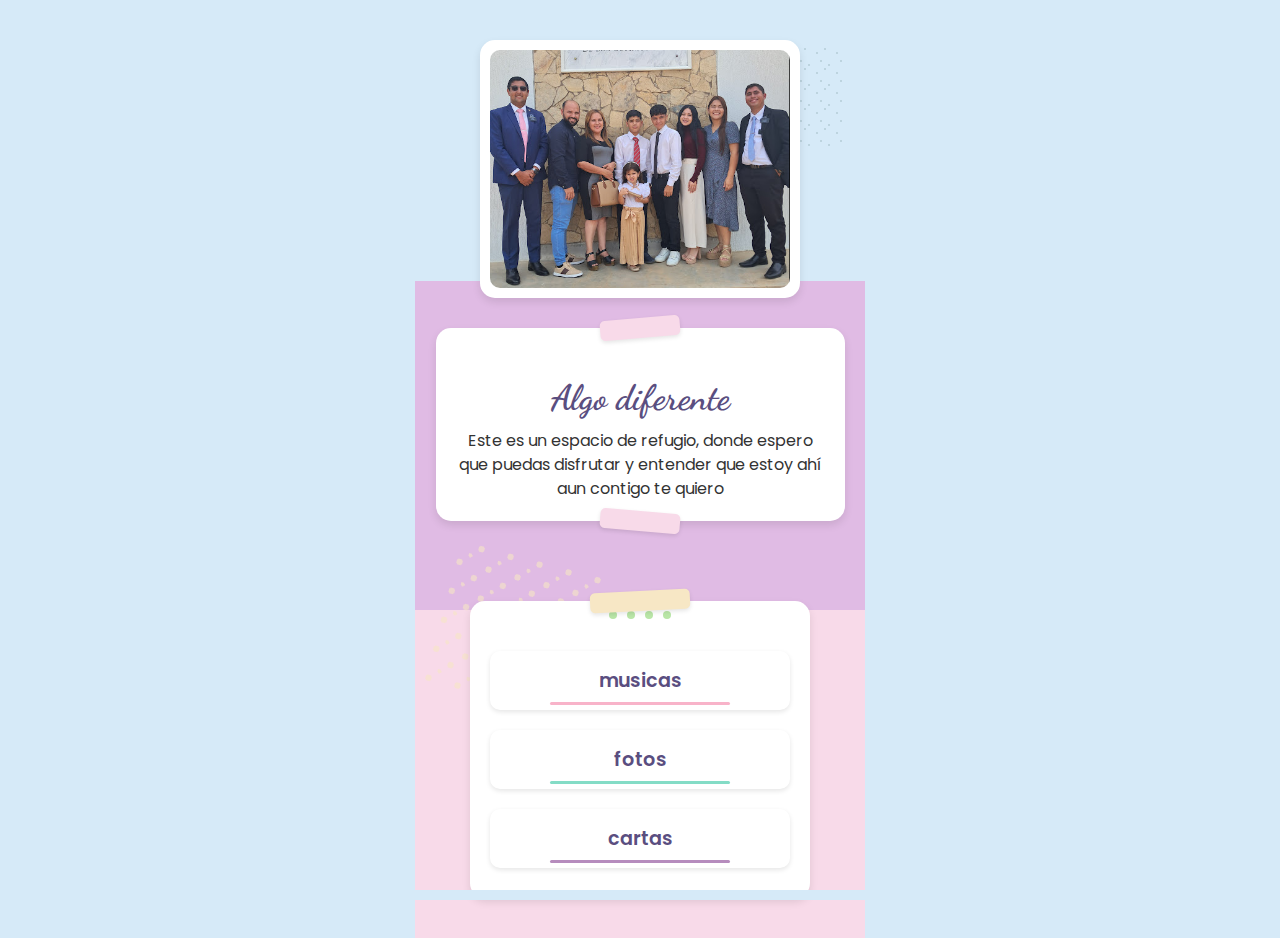
<file: index.html>
<!DOCTYPE html>
<html lang="es">
<head>
    <meta charset="UTF-8">
    <meta name="viewport" content="width=device-width, initial-scale=1.0">
    <title>Mi Refugio</title>
    <link rel="stylesheet" href="style.css">
    <link href="https://fonts.googleapis.com/css2?family=Dancing+Script:wght@400;700&family=Poppins:wght@300;400;600&display=swap" rel="stylesheet">
</head>
<body>
    <div class="background-container">
        <div class="top-block">
            <div class="image-card">
                <img src="assets/imagen.png" alt="Familia">
            </div>
            <div class="text-card-container">
                <div class="tape-top"></div>
                <div class="text-card">
                    <h2>Algo diferente</h2>
                    <p>Este es un espacio de refugio, donde espero que puedas disfrutar y entender que estoy ahí aun contigo te quiero</p>
                </div>
                <div class="tape-bottom"></div>
            </div>
        </div>

        <div class="bottom-block">
            <div class="paper-card">
                <div class="paper-dots">
                    <span></span><span></span><span></span><span></span>
                </div>
                <div class="tape-top-paper"></div>
                <div class="button-section">
                    <a href="#" class="button-link musicas">musicas</a>
                    <a href="#" class="button-link fotos">fotos</a>
                    <a href="#" class="button-link cartas">cartas</a>
                </div>
            </div>
        </div>
    </div>
</body>
</html>
</file>
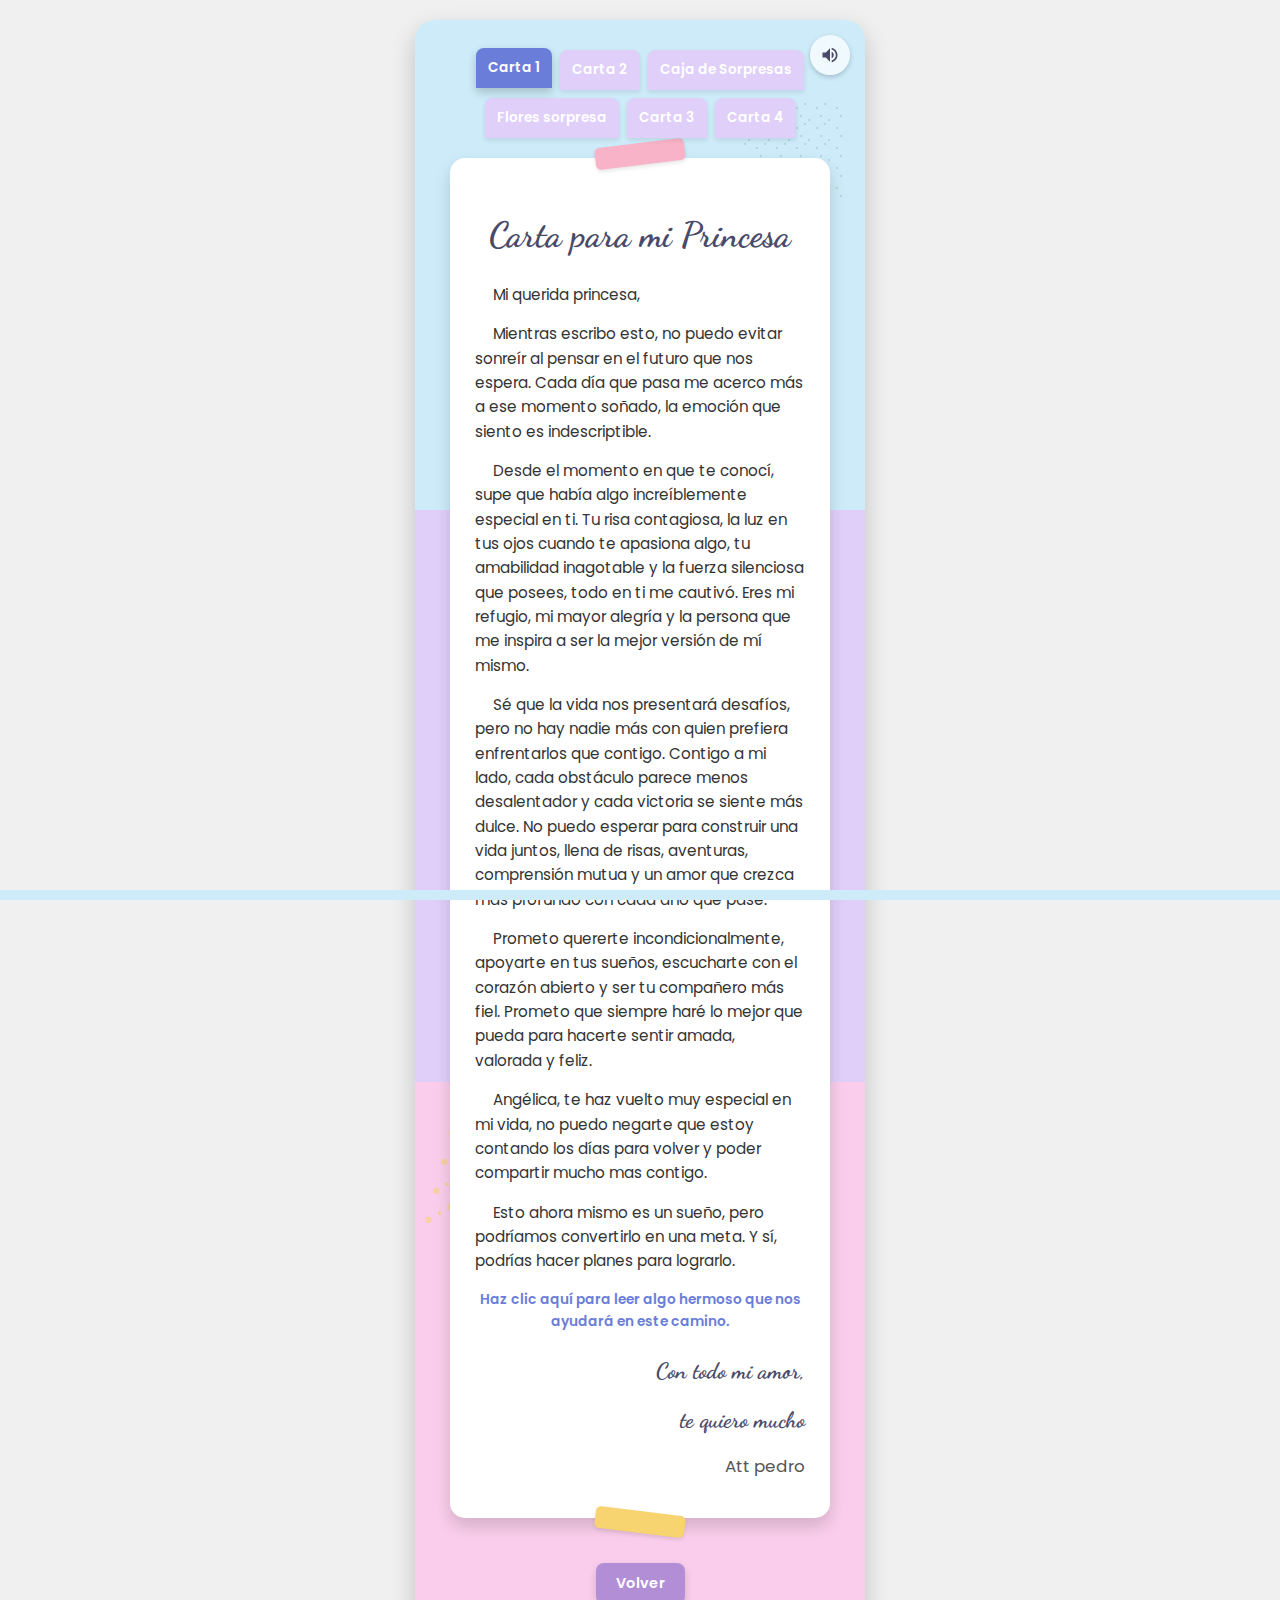
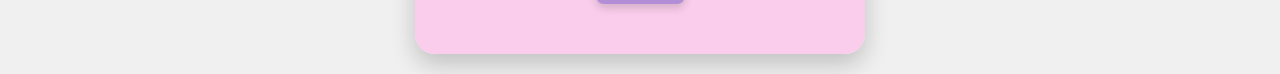
<file: cartas.html>
<!DOCTYPE html>
<html lang="es">

<head>
    <meta charset="UTF-8">
    <meta name="viewport" content="width=device-width, initial-scale=1.0">
    <title>Cartas para Angélica</title>
    <link rel="stylesheet" href="style.css">
    <link
        href="https://fonts.googleapis.com/css2?family=Dancing+Script:wght@400;700&family=Poppins:wght@300;400;600&display=swap"
        rel="stylesheet">
    <style>
        /* Variables de Color (puedes mantenerlas en style.css o aquí si prefieres) */
        :root {
            --color-light-blue: #CDEBF9;
            /* Azul claro */
            --color-light-purple: #E0CFF9;
            /* Morado claro */
            --color-light-pink: #F9CDEB;
            /* Rosa claro */
            --color-primary-text: #4A4A68;
            /* Texto principal oscuro azulado */
            --color-dark-text: #333;
            /* Texto general más oscuro */
            --color-link-blue: #6A7DD8;
            /* Azul para enlaces */
            --color-link-purple: #B28ED7;
            /* Morado para enlaces/botones */
            --color-pink: #F79CDA;
            /* Rosa vibrante */
            --color-yellow: #F7D470;
            /* Amarillo para detalles */
        }

        body {
            margin: 0;
            font-family: 'Poppins', sans-serif;
            background-color: #f0f0f0;
            /* Color de fondo suave */
            display: flex;
            justify-content: center;
            align-items: flex-start;
            /* Alinea al inicio verticalmente */
            min-height: 100vh;
            padding: 20px 0;
            /* Espacio superior e inferior para el contenido */
            box-sizing: border-box;
            /* Asegúrate de que el body no tenga un overflow:hidden aquí,
               ya que podría impedir que las burbujas salgan de la vista */
            overflow: auto;
            /* o 'visible' si prefieres */
        }

        /* Contenedor principal de la tarjeta/fondo */
        .card-container {
            width: 100%;
            /* Ocupa el 100% del ancho disponible */
            max-width: 450px;
            background: linear-gradient(to bottom,
                    var(--color-light-blue) 0%, var(--color-light-blue) 30%,
                    var(--color-light-purple) 30%, var(--color-light-purple) 65%,
                    var(--color-light-pink) 65%, var(--color-light-pink) 100%);
            position: relative;
            padding-bottom: 20px;
            overflow: hidden;
            /* Asegura que el gradiente se vea bien */
            display: flex;
            flex-direction: column;
            align-items: center;
            border-radius: 20px;
            /* Bordes redondeados para el contenedor principal */
            box-shadow: 0 10px 25px rgba(0, 0, 0, 0.2);
            /* Añadir un padding horizontal para asegurar que no se pegue a los bordes de la pantalla */
            padding-left: 10px;
            padding-right: 10px;
            box-sizing: border-box;
            /* Incluye padding en el width */
        }

        /* Estilos del botón de audio (se mantienen como están, son buenos) */
        .audio-toggle-container {
            position: absolute;
            top: 15px;
            right: 15px;
            z-index: 10;
        }

        .audio-toggle-checkbox {
            display: none;
        }

        .audio-toggle-label {
            display: block;
            width: 40px;
            height: 40px;
            background-color: rgba(255, 255, 255, 0.7);
            border-radius: 50%;
            cursor: pointer;
            box-shadow: 0 2px 5px rgba(0, 0, 0, 0.2);
            transition: background-color 0.3s ease;
            position: relative;
        }

        .audio-toggle-label:hover {
            background-color: rgba(255, 255, 255, 0.9);
        }

        .audio-toggle-icon {
            position: absolute;
            top: 50%;
            left: 50%;
            transform: translate(-50%, -50%);
            width: 20px;
            height: 20px;
            background-image: url('data:image/svg+xml;utf8,<svg xmlns="http://www.w3.org/2000/svg" viewBox="0 0 24 24" fill="%234A4A68"><path d="M3 9v6h4l5 5V4L7 9H3zm13.5 3c0-1.77-1.02-3.29-2.5-4.03v8.05c1.48-.73 2.5-2.25 2.5-4.02zM14 3.23v2.06c2.89.81 5 3.54 5 6.71s-2.11 5.9-5 6.71v2.06c4.01-.91 7-4.49 7-8.77s-2.99-7.86-7-8.77z"/></svg>');
            /* Icono de sonido */
            background-size: contain;
            background-repeat: no-repeat;
            opacity: 1;
            transition: opacity 0.3s ease;
        }

        .audio-toggle-checkbox:checked+.audio-toggle-label .audio-toggle-icon {
            background-image: url('data:image/svg+xml;utf8,<svg xmlns="http://www.w3.org/2000/svg" viewBox="0 0 24 24" fill="%234A4A68"><path d="M16.5 12c0-1.77-1.02-3.29-2.5-4.03v2.21l2.45 2.45c.03-.2.05-.41.05-.63zm2.5 0c0 .9-.2 1.75-.54 2.54l1.49 1.49C20.36 14.65 21 13.33 21 12c0-4.28-2.99-7.86-7-8.77v2.06c2.89.81 5 3.54 5 6.71s-2.11 5.9-5 6.71zM4.27 3L3 4.27 7.73 9H3v6h4l5 5v-6.73l4.28 4.28c-.9.69-1.93 1.25-3.04 1.69l1.26 1.26c1.67-.45 3.19-1.46 4.5-2.73L19.73 21 21 19.73l-9-9L4.27 3zM12 4L9.91 6.09 12 8.18V4z"/></svg>');
            /* Icono de silencio */
        }

        /* --- Estilos para las Pestañas (ajustados para móvil) --- */
        .tab-buttons {
            display: flex;
            justify-content: center;
            margin-top: 30px;
            margin-bottom: 20px;
            width: 100%;
            /* Ocupa todo el ancho del card-container */
            max-width: 380px;
            /* Mantiene el ancho máximo */
            z-index: 3;
            flex-wrap: wrap;
            /* Permite que los botones se envuelvan */
            gap: 8px;
            /* Espacio entre los botones */
            box-sizing: border-box;
            /* Incluye padding en el width */
            padding: 0 15px;
            /* Padding para que los botones no se peguen a los bordes */
        }

        .tab-button {
            background-color: var(--color-light-purple);
            color: white;
            padding: 10px 12px;
            border: none;
            border-radius: 8px 8px 0 0;
            cursor: pointer;
            font-family: 'Poppins', sans-serif;
            font-size: 0.85em;
            font-weight: 600;
            transition: background-color 0.3s ease, transform 0.1s ease;
            box-shadow: 0 2px 5px rgba(0, 0, 0, 0.1);
            white-space: nowrap;
            flex-shrink: 0;
            /* Evita que los botones se encojan más de lo necesario */
        }

        .tab-button:hover {
            background-color: #9d6baa;
        }

        .tab-button.active {
            background-color: var(--color-link-blue);
            box-shadow: 0 4px 10px rgba(0, 0, 0, 0.2);
            transform: translateY(-2px);
            z-index: 4;
        }

        /* Fin Estilos para las Pestañas */


        .letter-card {
            background-color: #fff;
            border-radius: 15px;
            padding: 25px;
            margin: 0 0 20px 0;
            /* Eliminamos márgenes laterales aquí para que el padding del card-container los maneje */
            box-shadow: 0 8px 16px rgba(0, 0, 0, 0.15);
            max-width: 380px;
            /* Ancho máximo para la carta */
            width: 100%;
            /* Ocupa el 100% del ancho disponible de su padre (que ya tiene padding) */
            position: relative;
            z-index: 2;
            text-align: left;
            line-height: 1.6;
            box-sizing: border-box;
            /* Asegura que el padding se incluya en el cálculo del width */
        }

        .letter-card::before {
            /* Cinta decorativa superior */
            content: '';
            position: absolute;
            top: -15px;
            left: 50%;
            transform: translateX(-50%) rotate(-7deg);
            width: 90px;
            height: 22px;
            background-color: var(--color-link-pink);
            border-radius: 5px;
            box-shadow: 0 2px 4px rgba(0, 0, 0, 0.1);
            z-index: 3;
        }

        .letter-card::after {
            /* Cinta decorativa inferior */
            content: '';
            position: absolute;
            bottom: -15px;
            left: 50%;
            transform: translateX(-50%) rotate(7deg);
            width: 90px;
            height: 22px;
            background-color: var(--color-yellow);
            border-radius: 5px;
            box-shadow: 0 2px 4px rgba(0, 0, 0, 0.1);
            z-index: 3;
        }

        .letter-card h1 {
            font-family: 'Dancing Script', cursive;
            font-size: 2.2em;
            color: var(--color-primary-text);
            text-align: center;
            margin-bottom: 20px;
            font-weight: 700;
            word-wrap: break-word;
            /* Asegura que títulos largos se rompan si es necesario */
        }

        .letter-content {
            font-family: 'Poppins', sans-serif;
            font-size: 0.95em;
            color: var(--color-dark-text);
            margin-bottom: 20px;
        }

        .letter-content p {
            margin-bottom: 1em;
            text-indent: 1.2em;
            word-wrap: break-word;
            /* Asegura que palabras largas se rompan */
        }

        /* Estilos para el enlace de la proclamación */
        .proclamation-link {
            display: block;
            text-align: center;
            margin: 15px 0;
            font-size: 0.9em;
            font-weight: 600;
            color: var(--color-link-blue);
            text-decoration: none;
            transition: color 0.3s ease;
        }

        .proclamation-link:hover {
            color: var(--color-pink);
            text-decoration: underline;
        }

        /* Estilo para el nuevo enlace de la canción */
        .song-link {
            display: block;
            text-align: center;
            margin: 15px 0;
            font-size: 1em;
            /* Un poco más grande para destacarlo */
            font-weight: 600;
            color: var(--color-pink);
            /* Un color que resalte */
            text-decoration: none;
            transition: color 0.3s ease;
        }

        .song-link:hover {
            color: var(--color-link-blue);
            text-decoration: underline;
        }


        .signature {
            text-align: right;
            margin-top: 25px;
            font-family: 'Dancing Script', cursive;
            font-size: 1.4em;
            color: var(--color-primary-text);
            font-weight: 700;
            line-height: 1.2;
        }

        .signature .att {
            font-family: 'Poppins', sans-serif;
            font-size: 0.75em;
            font-weight: 400;
            color: #555;
            margin-top: 3px;
        }

        .back-button-container {
            margin-top: 25px;
            margin-bottom: 30px;
            z-index: 2;
        }

        .back-button {
            display: inline-block;
            padding: 10px 20px;
            background-color: var(--color-link-purple);
            color: white;
            text-decoration: none;
            border-radius: 8px;
            font-weight: 600;
            box-shadow: 0 4px 8px rgba(0, 0, 0, 0.15);
            transition: background-color 0.3s ease, transform 0.1s ease;
            font-size: 0.9em;
        }

        .back-button:hover {
            background-color: #9d6baa;
        }

        .back-button:active {
            transform: translateY(2px);
            box-shadow: 0 2px 4px rgba(0, 0, 0, 0.1);
        }

        /* Estilos para ocultar/mostrar paneles de pestañas */
        .tab-pane {
            display: none;
        }

        .tab-pane.active {
            display: block;
        }

        /* MEDIA QUERIES para ajustes más específicos en móviles muy pequeños */
        @media (max-width: 360px) {

            /* Por ejemplo, para iPhones 5/SE o dispositivos muy estrechos */
            .card-container {
                padding-left: 5px;
                padding-right: 5px;
            }

            .tab-buttons {
                padding: 0 5px;
                /* Reducir aún más el padding de los botones */
                gap: 5px;
                /* Reducir el espacio entre botones */
            }

            .tab-button {
                font-size: 0.8em;
                padding: 8px 10px;
            }

            .letter-card {
                padding: 20px;
                /* Reducir el padding interno de la carta */
            }

            .letter-card h1 {
                font-size: 1.8em;
                /* Títulos un poco más pequeños */
            }

            .letter-content {
                font-size: 0.9em;
                /* Mantener la legibilidad */
            }
        }

        /* --- ESTILOS PARA LOS CORAZONES (BUBBLES) --- */
        .bubble {
            position: absolute;
            width: 10vw;
            height: 10vw;
            min-width: 70px;
            min-height: 70px;
            max-width: 150px;
            max-height: 150px;
            color: #3a8de0;
            /* Color del borde de la burbuja/corazón */
            border-radius: 50%;
            /* Esto es para la burbuja exterior */
            pointer-events: none;
            /* Crucial para que no bloquee clics en el contenido subyacente */
            z-index: 999;
            /* Asegura que estén por encima de todo */
        }

        .bubble-dummy {
            content: "";
            position: absolute;
            top: 0;
            right: 0;
            bottom: 0;
            left: 0;
            border-radius: inherit;
            border: .2em solid currentColor;
            /* La animación bubbleUp se aplicará con JS */
        }

        @keyframes bubbleUp {
            from {
                opacity: 0;
                transform: scale(0);
            }

            50% {
                opacity: 1;
                transform: scale(1);
            }

            100% {
                opacity: 0;
                transform: scale(1.1);
            }
        }

        .heart {
            width: 100%;
            height: 100%;
            background: transparent;
        }

        .heart path {
            fill: #e27373;
            /* Color del corazón SVG */
            stroke: none;
        }
    </style>
</head>

<body>
    <div class="background-container card-container">
        <div class="audio-toggle-container">
            <input type="checkbox" id="audioToggle" class="audio-toggle-checkbox" checked>
            <label for="audioToggle" class="audio-toggle-label">
                <div class="audio-toggle-icon"></div>
            </label>
        </div>

        <div class="tab-buttons">
            <button class="tab-button active" data-tab="letter1">Carta 1</button>
            <button class="tab-button" data-tab="letter2">Carta 2</button>
            <button class="tab-button" data-tab="letter3">Caja de Sorpresas</button>
            <button class="tab-button" data-tab="letter4">Flores sorpresa</button>
            <button class="tab-button" data-tab="letter5">Carta 3</button>
            <button class="tab-button" data-tab="letter6">Carta 4</button>
        </div>

        <div class="tab-content">
            <div id="letter1" class="tab-pane active">
                <div class="letter-card">
                    <h1>Carta para mi Princesa</h1>
                    <div class="letter-content">
                        <p>Mi querida princesa,</p>
                        <p>Mientras escribo esto, no puedo evitar sonreír al pensar en el futuro que nos espera. Cada
                            día que pasa me acerco más a ese momento soñado, la emoción que siento es indescriptible.
                        </p>
                        <p>Desde el momento en que te conocí, supe que había algo increíblemente especial en ti. Tu risa
                            contagiosa, la luz en tus ojos cuando te apasiona algo, tu amabilidad inagotable y la fuerza
                            silenciosa que posees, todo en ti me cautivó. Eres mi refugio, mi mayor alegría y la persona
                            que me inspira a ser la mejor versión de mí mismo.</p>
                        <p>Sé que la vida nos presentará desafíos, pero no hay nadie más con quien prefiera enfrentarlos
                            que contigo. Contigo a mi lado, cada obstáculo parece menos desalentador y cada victoria se
                            siente más dulce. No puedo esperar para construir una vida juntos, llena de risas,
                            aventuras, comprensión mutua y un amor que crezca más profundo con cada año que pase.</p>
                        <p>Prometo quererte incondicionalmente, apoyarte en tus sueños, escucharte con el corazón
                            abierto y ser tu compañero más fiel. Prometo que siempre haré lo mejor que pueda para
                            hacerte sentir amada, valorada y feliz.</p>
                        <p>Angélica, te haz vuelto muy especial en mi vida, no puedo negarte que estoy contando los días
                            para volver y poder compartir mucho mas contigo.</p>

                        <p>Esto ahora mismo es un sueño, pero podríamos convertirlo en una meta. Y sí, podrías hacer
                            planes para lograrlo.</p>
                        <a href="https://www.churchofjesuschrist.org/study/scriptures/the-family-a-proclamation-to-the-world/the-family-a-proclamation-to-the-world?lang=spa"
                            target="_blank" class="proclamation-link">
                            Haz clic aquí para leer algo hermoso que nos ayudará en este camino.
                        </a>
                    </div>
                    <div class="signature">
                        <p>Con todo mi amor,</p>
                        <p>te quiero mucho</p>
                        <p class="att">Att pedro</p>
                    </div>
                </div>
            </div>

            <div id="letter2" class="tab-pane">
                <div class="letter-card">
                    <h1>Momentos a tu lado</h1>
                    <div class="letter-content">
                        <p>Mi dulce Angélica,</p>
                        <p>Desde que te conocí, mi mundo se llenó de un color que no sabía que existía. Cada momento a
                            tu lado es un tesoro, una nueva aventura que atesoro en mi corazón. Tu presencia ilumina mis
                            días y me da la fuerza para enfrentar cualquier cosa.</p>
                        <p>Estoy emocionado por los caminos que aún nos quedan por explorar juntos, por las risas que
                            compartiremos y los sueños que construiremos. Contigo, el futuro se ve brillante y lleno de
                            posibilidades infinitas.</p>
                        <p>Gracias por ser tú, por tu amor, tu comprensión y tu infinita paciencia. Eres el mejor regalo
                            que la vida me ha dado.</p>
                    </div>
                    <div class="signature">
                        <p>Siempre tuyo,</p>
                        <p>Con amor</p>
                        <p class="att">Att Pedro</p>
                    </div>
                </div>
            </div>

            <div id="letter3" class="tab-pane">
                <div class="letter-card">
                    <h1>Un Día Especial para Nosotros</h1>
                    <div class="letter-content">
                        <p>Quiero escribirte esto hoy porque será un día especial. Hoy haré algo que jamás en la vida
                            había hecho: seguir escribiendo cartas y expresar mi amor por ti por este medio. Es algo
                            bonito y me siento bien, así que, bueno, ¡comencemos contándote un poco sobre esta caja!</p>
                        <p>Dentro de ella hay muchas cosas para disfrutar de distintas maneras, así que ahí voy:</p>
                        <p>Este **<strong>llavero</strong>** espero que siempre pueda ir contigo y puedas recordar
                            siempre que ahí estaré, una y otra vez, escogiéndote, y bueno, eso es algo maravilloso. El
                            QR es funcional y puedes escanearlo para entrar a tu **<strong>lugar seguro</strong>** que
                            frecuentemente se estará actualizando.</p>
                        <p>Hay algo de **<strong>dulces</strong>** para que puedas disfrutar de algo rico mientras lees
                            todas estas cosas.</p>
                        <p>Tienes estas **<strong>Escrituras</strong>** que son para ti, y espero que puedas leerlas y
                            disfrutar de ellas. Refúgiate en ellas cuando me extrañes, solo léelas, entra en ellas,
                            cuídalas como nunca, son solo tuyas (obvio, viene con el kit completo, jajajaja, tienes las
                            cintas para marcar tus Escrituras favoritas y los resaltadores de Escrituras). Cuídalas que
                            luego las tendremos en nuestra casa y serán para nosotros.</p>
                        <p>Dejaré aquí en esta caja también unos **<strong>collares</strong>** que son para que siempre
                            puedas recordarme, pero más que eso, para que también puedas recordar las cosas maravillosas
                            que has hecho y las que estamos por hacer. Esos grandes convenios que haremos en el Templo
                            son maravillosos.</p>
                        <p>Dejaré un **<strong>aceitero con aceite consagrado</strong>** para ti, y espero puedas
                            guardarlo y recordar que ahora ya tendrás en tu hogar un caballero digno poseedor del
                            sacerdocio ordenado en oficio de élder. Y recuerda que esta lleno de aceite de oliva, que es
                            la sustancia más pura que tenemos en la tierra.</p>
                        <p>Una **<strong>lámpara</strong>** que debes llevar siempre a donde duermas y dormir con ella
                            al lado de ti para que puedas recordar ese sueño que tenemos que cumplir y por el que nos
                            esforzaremos.</p>
                        <p>Ahora viene lo mas importante de todo esto:</p>
                        <p>Adentro hay unas **<strong>placas misionales</strong>**, y todas te pertenecen. Hablemos un
                            poco de ellas:</p>
                        <ul>
                            <li>La **<strong>placa negra con tu nombre</strong>** es algo simbólico porque has cumplido
                                con tu objetivo como misionera, y realmente, a pesar de que no fuiste a una misión,
                                quiero que sepas que eres y serás siempre una misionera. Luego verás el porqué.</li>
                            <li>La **<strong>placa dorada con tu nombre</strong>** es porque eres la mejor y única
                                misionera, y no podría dejar de pensar en lo maravilloso que serán todos esos hijos que
                                tendremos al verlos partir al campo misional.</li>
                            <li>Y bueno, **<strong>mis placas</strong>**, para que recuerdes que es algo que haremos
                                juntos y siempre me lleves contigo a donde puedas ir.</li>
                        </ul>
                        <p>Hay un **<strong>forro para tu teléfono</strong>** donde me podrás llevar siempre, porque
                            también hay unas fotos y ahí me recordarás siempre. Atrás de las fotos está el día que nos
                            conocimos y mi huella para que puedas recordarme siempre.</p>
                        <p>Estaré llenando cada vez que pueda la **<strong>cartuchera del primer regalo</strong>** con
                            cositas de esas para que siempre puedas hacer tus rutinas de skincare y esas cosas lindas
                            que haces.</p>
                        <p>Y bueno, ahora, ¡quedarás algo sorprendida cuando veas mi **<strong>Bendición
                                Patriarcal</strong>**! Es ahí donde me entrego a ti. Estúdiala y léela mucho, busca las
                            cosas que tenemos en común, disfruta de esto y mucho más.</p>
                        <p>¡Te quiero mucho mi princesa hermosa! ¡Jamás me olvides por nada del mundo!</p>
                    </div>
                    <div class="signature">
                        <p>Con todo mi amor,</p>
                        <p>te quiero mucho</p>
                        <p class="att">Att Pedro</p>
                    </div>
                </div>
            </div>

            <div id="letter4" class="tab-pane">
                <div class="letter-card">
                    <h1>Flores sorpresa</h1>
                    <div class="letter-content">
                        <p>Querida princesa, el día de hoy quiero contarte lo especial que eres para mí.</p>
                        <p>No he podido parar de pensar en lo brillante y maravillosa que eres, te admiro y jamás
                            podrías olvidar que soy tu fan #1. Aún pienso en lo hermoso que fue ese primer "te amo",
                            para mí ese día fue el más mágico que he visto. Te has encargado de hacerme feliz muchas
                            veces y hoy quiero que sepas que soy solo tuyo y estoy feliz de serlo.</p>
                        <p>Sabes que hace unos días te hablaba de algo que es súper importante para mí, y a pesar de que
                            en algún momento podremos casarnos y sellarnos por las eternidades, jamás quiero dejar de
                            ser tu novio, de cortejarte a diario, de esforzarme por enamorarte a diario. Siempre quiero
                            recordarte lo perfecta que eres y lo feliz que me haces. No puedo por nada del mundo ahora
                            verme sin ti, todo lo que pienso se trata de ti, y contigo estoy ansioso por poder verte ser
                            la madre de mis hijos. Quiero llegar a casa y encontrarte ahí, poderte abrazar y compartir
                            contigo. Quiero ya ser llamado como matrimonio, organizar algún evento, pero todo esto lo
                            imagino y lo pienso solo cuando se trata de ti, mi princesa.</p>
                        <p style="text-align: center; font-size: 1.1em; margin-top: 25px; margin-bottom: 25px;">
                            <strong>Princesa hermosa, ¿podrías darme la oportunidad de ser tu novio, amarte y
                                respetarte?</strong>
                        </p>
                        <p>Te amo mucho mi princesa hermosa</p>
                        <a href="https://www.youtube.com/watch?v=cSgD9vKJZNw&list=RDcSgD9vKJZNw&start_radio=1"
                            target="_blank" class="song-link">
                            Te regalo una canción hermosa princesa
                        </a>
                    </div>
                    <div class="signature">
                        <p>Att Pedro</p>
                        <p class="att">P.D. Estas flores son para recordarte lo hermosa que eres y maravillosa mujer,
                            para que siempre puedas sentirte como la princesa que eres. Recuerdo aún aquel día que te
                            llamé princesa por primera vez, me sentí tan seguro de hacerlo que aún no puedo creer lo
                            feliz que puedo llegar a ser si todo se trata de ti.</p>
                    </div>
                </div>
            </div>
            <div id="letter5" class="tab-pane">
                <div class="letter-card">
                    <h1>Mi Camisa y Sorpresas</h1>
                    <div class="letter-content">
                        <p>Querida hermosa princesa, el día de hoy deseo hacerte esta carta para recordarte nuevamente
                            lo mucho que te amo y disfruto de ti. Ahora no puedo parar de pensar en ti y mucho menos
                            puedo dejar de imaginar un futuro hermoso a tu lado. Puedo cerrar los ojos y verte ahí, al
                            frente de mí, cumpliendo cada una de nuestras metas juntos. No paro de pensar en ese momento
                            en que nos toque esperar un bebé y, cuando esté en tu pancita, cantarle muchas canciones y
                            llenarte de mucho. Realmente para mí eres una mujer grandiosa y te admiro mucho. Ver que
                            serás la madre de mis hijos me llena de satisfacción. Te amo mucho, mi princesa.</p>

                        <p>Ahora bien, hablemos de estas cosas que andan por aquí:</p>
                        <ul>
                            <li>Un **<strong>bolso</strong>** especial y lindo para ir al Templo y verte elegante, y
                                para que lo puedas usar cuando quieras.</li>
                            <li>Otro **<strong>llavero</strong>**, jajajaja, porque el primero falló y bueno, es
                                interesante que ahora tengo uno conmigo.</li>
                            <li>Hay **<strong>garments</strong>** para que puedas cambiar algunos viejos, pero más que
                                eso, ¿recuerdas que te conté de estos especiales? Bueno...</li>
                            <li>Un **<strong>chocolate</strong>** de tu favorito, jejeje.</li>
                            <li>Y bueno, ahora viene algo especial: es una **<strong>camisa mía</strong>** para que
                                puedas dormir con ella y recordarme mucho. Que puedas ponértela y pensarme mucho y saber
                                que estoy ahí a tu lado.</li>
                        </ul>
                    </div>
                    <div class="signature">
                        <p>Con todo mi amor,</p>
                        <p>te quiero mucho</p>
                        <p class="att">Att Pedro</p>
                    </div>
                </div>
            </div>
            <div id="letter6" class="tab-pane">
                <div class="letter-card">
                    <h1>Un Propósito en la Distancia</h1>
                    <div class="letter-content">
                        <p>Ahora mismo ando un poco lejos y han sido días difíciles. Esperando entender el propósito de
                            este break pude valorar la importancia de la familia y los buenos amigos.</p>
                        <p>Quiero contarte un poco cómo me siento y todo lo que he pensado estando aquí.</p>
                        <p>Desde el día uno que me fui sentí que perdía algo. Quizás podría describirlo como un
                            desgarro, y bueno, no puedo negar que en serio dolió mucho, pero lo había aceptado al tomar
                            la decisión de volver aquí. Pues vi cómo todo cambió por completo porque ya no te vería.
                            Sabía que no podría estar en las tardes esperándote o que no podría cenar más contigo, pero
                            a la vez, ansioso porque llegaría pronto el momento de jamás separarme de ti. Al entrar por
                            primera vez de vuelta a casa solo comencé a contar los días para volver a verte, y ajá, esto
                            ha sido un infierno. Sobrelevar los desafíos que hemos vivido no es fácil la verdad, pero
                            algo me deja tranquilo y es el final del día cuando hablo contigo. Solo siento esa paz y esa
                            calma que me recargan de energía para el próximo día.</p>
                        <p>Hoy no puedo negarte que me siento débil y que en realidad tengo mucho miedo. Hemos tomado
                            esta decisión que cambiará nuestras vidas por completo y solo espero que sea para bien. He
                            visto alguna oposición de tu familia y quisiera entender el porqué, pero nada que hacer,
                            realmente solo seguiremos adelante para mantenernos fuertes.</p>
                        <p>Hay algo que sí me gustaría recordarte y es que esto no tendrá vuelta atrás y yo estoy seguro
                            de lo que hacemos y lo especial que eres para mí. Yo sé que realmente vales mucho y al
                            cerrar mis ojos y pensarte puedo proyectar un futuro libremente contigo porque es algo
                            mágico lo que vivo. No serán días fáciles el modificar mi estancia, pues hará que las cosas
                            cambien, e iremos llevando las cosas con calma, pero sé que estaremos llenos de gozo al
                            saber que hacemos las cosas con amor y de la mejor manera. Te amo profundamente con toda mi
                            energía y sé que las cosas marcharán en orden. Ya anhelo verte pronto porque siento que te
                            extraño muchísimo.</p>
                        <a href="https://www.youtube.com/watch?v=cWh8c9N2Nxg" target="_blank" class="song-link">
                            Aquí adjunto esta canción que no puedo dejar de escuchar y pensarte, te la regalo, amore
                            mío.
                        </a>
                    </div>
                    <div class="signature">
                        <p>Con amor tu futuro esposo</p>
                        <p class="att">Para la mujer más hermosa del planeta tierra</p>
                    </div>
                </div>
            </div>
        </div>

        <div class="back-button-container">
            <a href="milugarseguro.html" class="back-button">Volver</a>
        </div>
    </div>

    <audio id="background-music" loop>
        <source src="assets/inicio.mp3" type="audio/mpeg">
        Tu navegador no soporta el elemento de audio.
    </audio>

    <script>
        document.addEventListener('DOMContentLoaded', (event) => {
            const audio = document.getElementById('background-music');
            const audioToggle = document.getElementById('audioToggle');
            const tabButtons = document.querySelectorAll('.tab-button');
            const tabPanes = document.querySelectorAll('.tab-pane');

            // --- Lógica para las Pestañas ---
            tabButtons.forEach(button => {
                button.addEventListener('click', () => {
                    // Remover 'active' de todos los botones y paneles
                    tabButtons.forEach(btn => btn.classList.remove('active'));
                    tabPanes.forEach(pane => pane.classList.remove('active'));

                    // Añadir 'active' al botón clickeado
                    button.classList.add('active');

                    // Mostrar el panel correspondiente
                    const targetTab = button.dataset.tab;
                    const activePane = document.getElementById(targetTab);
                    activePane.classList.add('active');
                });
            });

            // --- Lógica de reproducción inicial y manejo del toggle ---
            function tryPlayAudio() {
                const playPromise = audio.play();
                if (playPromise !== undefined) {
                    playPromise.then(() => {
                        console.log('Música iniciada en cartas.html.');
                    }).catch(error => {
                        console.log('La reproducción automática fue bloqueada en cartas.html. El usuario deberá interactuar.', error);
                        audioToggle.checked = false;
                        audio.pause();
                    });
                }
            }

            // Al cargar la página, intenta reproducir si el toggle está checked (por defecto)
            if (audioToggle.checked) {
                tryPlayAudio();
            }

            // Manejar el clic en el toggle
            audioToggle.addEventListener('change', function () {
                if (this.checked) {
                    tryPlayAudio();
                } else {
                    audio.pause();
                }
            });

            // Opcional: Si el audio se pausa por alguna razón externa (ej. otra pestaña),
            // asegura que el toggle se desactive.
            audio.addEventListener('pause', () => {
                if (audioToggle.checked) {
                    audioToggle.checked = false;
                }
            });

            // Opcional: Si el audio se reproduce por alguna razón externa (ej. volvemos a la pestaña),
            // asegura que el toggle se active.
            audio.addEventListener('play', () => {
                if (!audioToggle.checked) {
                    audioToggle.checked = true;
                }
            });

            // Inicializar la primera pestaña como activa al cargar la página
            document.querySelector('.tab-button.active').click();
        });

        // --- SCRIPTS PARA LOS CORAZONES (BUBBLES) SIN SONIDO ---
        (function () {
            // Se elimina la variable ctx (AudioContext) y la función createSound

            function getRandomColor() {
                var colors = ["#456", "#890", "#634", "#299", "tomato", "#fb3"],
                    idx = Math.floor(colors.length * Math.random());
                return (colors[idx]);
            }

            function animateIt(el, dur, delay) {
                var animateEl = el.animate([
                    {
                        opacity: 0,
                        transform: "translate(-50%, -50%) scale(0)"
                    },
                    {
                        opacity: 1,
                        transform: "translate(-50%, -50%) scale(1)"
                    },
                    {
                        opacity: 0,
                        transform: "translate(-50%, -50%) scale(1.1)"
                    }
                ],
                    {
                        duration: dur,
                        easing: "ease-out",
                        fill: "forwards",
                        delay: delay || 0
                    });
                return animateEl;
            }

            function createBubble() {
                var ns = "http://www.w3.org/2000/svg",
                    bubble = document.createElement("div"),
                    bubbleDummy = document.createElement("div"),
                    heart = document.createElementNS(ns, "svg"),
                    heartPath = document.createElementNS(ns, "path");

                heart.setAttribute("viewBox", "0 0 600 500");
                // La ruta del corazón que proporcionaste
                heartPath.setAttribute("d", "M300,150 C500,10 600,300 300,400 C0,300 100,10 300,150");

                bubble.classList.add("bubble");
                bubble.style.color = getRandomColor(); // Para el borde de la burbuja
                bubbleDummy.classList.add("bubble-dummy");
                heart.classList.add("heart");

                heart.appendChild(heartPath);
                bubble.appendChild(bubbleDummy);
                bubble.appendChild(heart);

                document.body.appendChild(bubble); // Se añaden al body para que floten sobre todo

                return {
                    setPosition: function (x, y) {
                        // Se posiciona el centro de la burbuja en las coordenadas del clic/toque
                        bubble.style.left = x + "px";
                        bubble.style.top = y + "px";
                    },
                    _animate: function () {
                        var animateBubble = animateIt(bubbleDummy, 1200),
                            animateHeart = animateIt(heart, 2000);

                        return {
                            bubbleDur: 1200,
                            heartDur: 2000
                        };
                    },
                    remove: function () {
                        bubble.remove();
                    }
                };
            }

            document.body.addEventListener("click", handleDown, false);
            document.body.addEventListener("touchstart", handleDown, false);

            function handleDown(e) {
                // Evita que el evento se propague y cause múltiples burbujas en el mismo lugar
                e.stopPropagation();

                var _x = e.pageX || (e.touches && e.touches[0].pageX),
                    _y = e.pageY || (e.touches && e.touches[0].pageY);

                var bubble = createBubble();
                bubble.setPosition(_x, _y);
                var animation = bubble._animate(),
                    totalDelay = animation.bubbleDur + animation.heartDur;

                // Se elimina la llamada a createSound()

                setTimeout(() => {
                    bubble.remove();
                }, totalDelay);
            }

            // La llamada inicial a bubbleUp() sigue comentada para que los corazones
            // solo aparezcan al hacer clic/tocar, no automáticamente al cargar la página.
            // var w = document.body.clientWidth,
            //     h = document.body.clientHeight;
            // function bubbleUp() {
            //     var de = {
            //         pageX: Math.random() * w,
            //         pageY: Math.random() * h
            //     };
            //     handleDown(de);
            //     bblUp = setTimeout(bubbleUp, 200);
            // }
            // bubbleUp(); // <--- COMENTADA ESTA LÍNEA

            window.addEventListener("resize", function () {
                // Las variables w y h ya no son necesarias si bubbleUp() está comentada.
            }, false);

            // Se elimina la lógica para reanudar AudioContext
        })();
    </script>
</body>

</html>
</file>
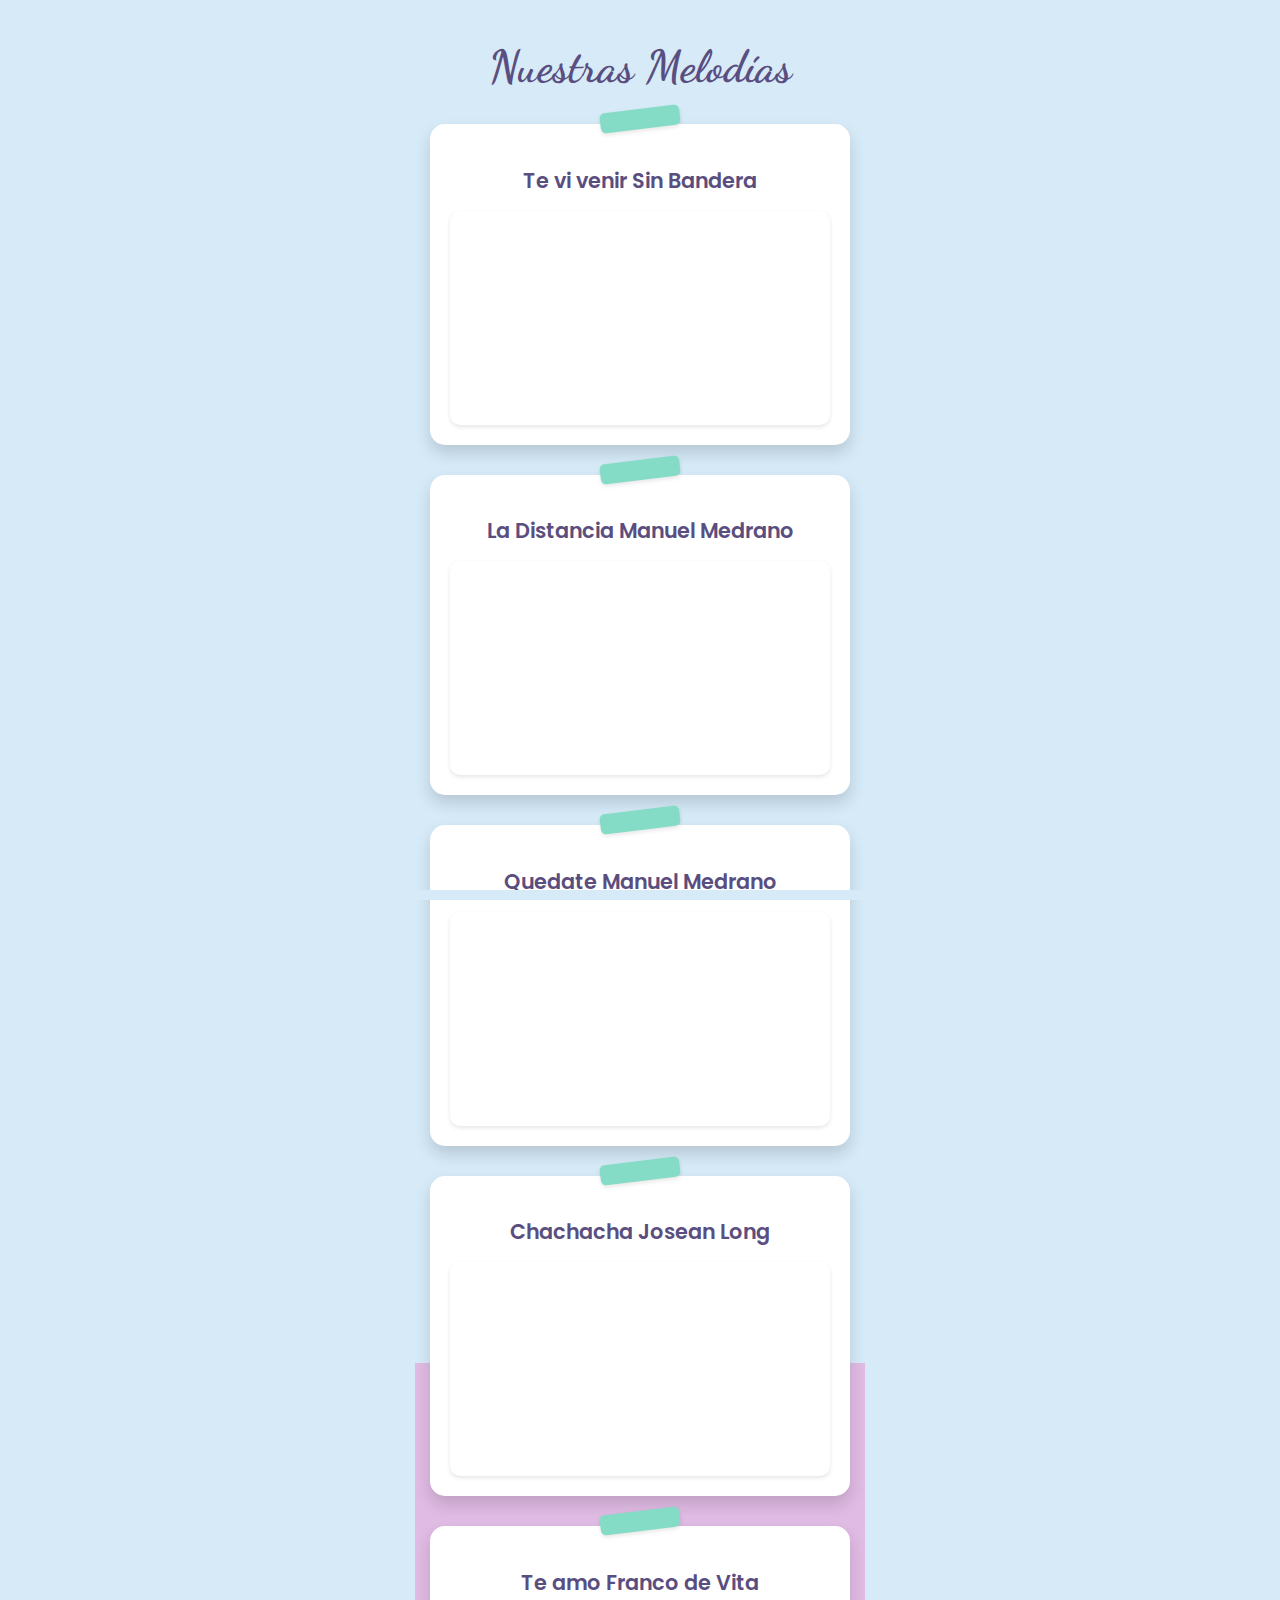
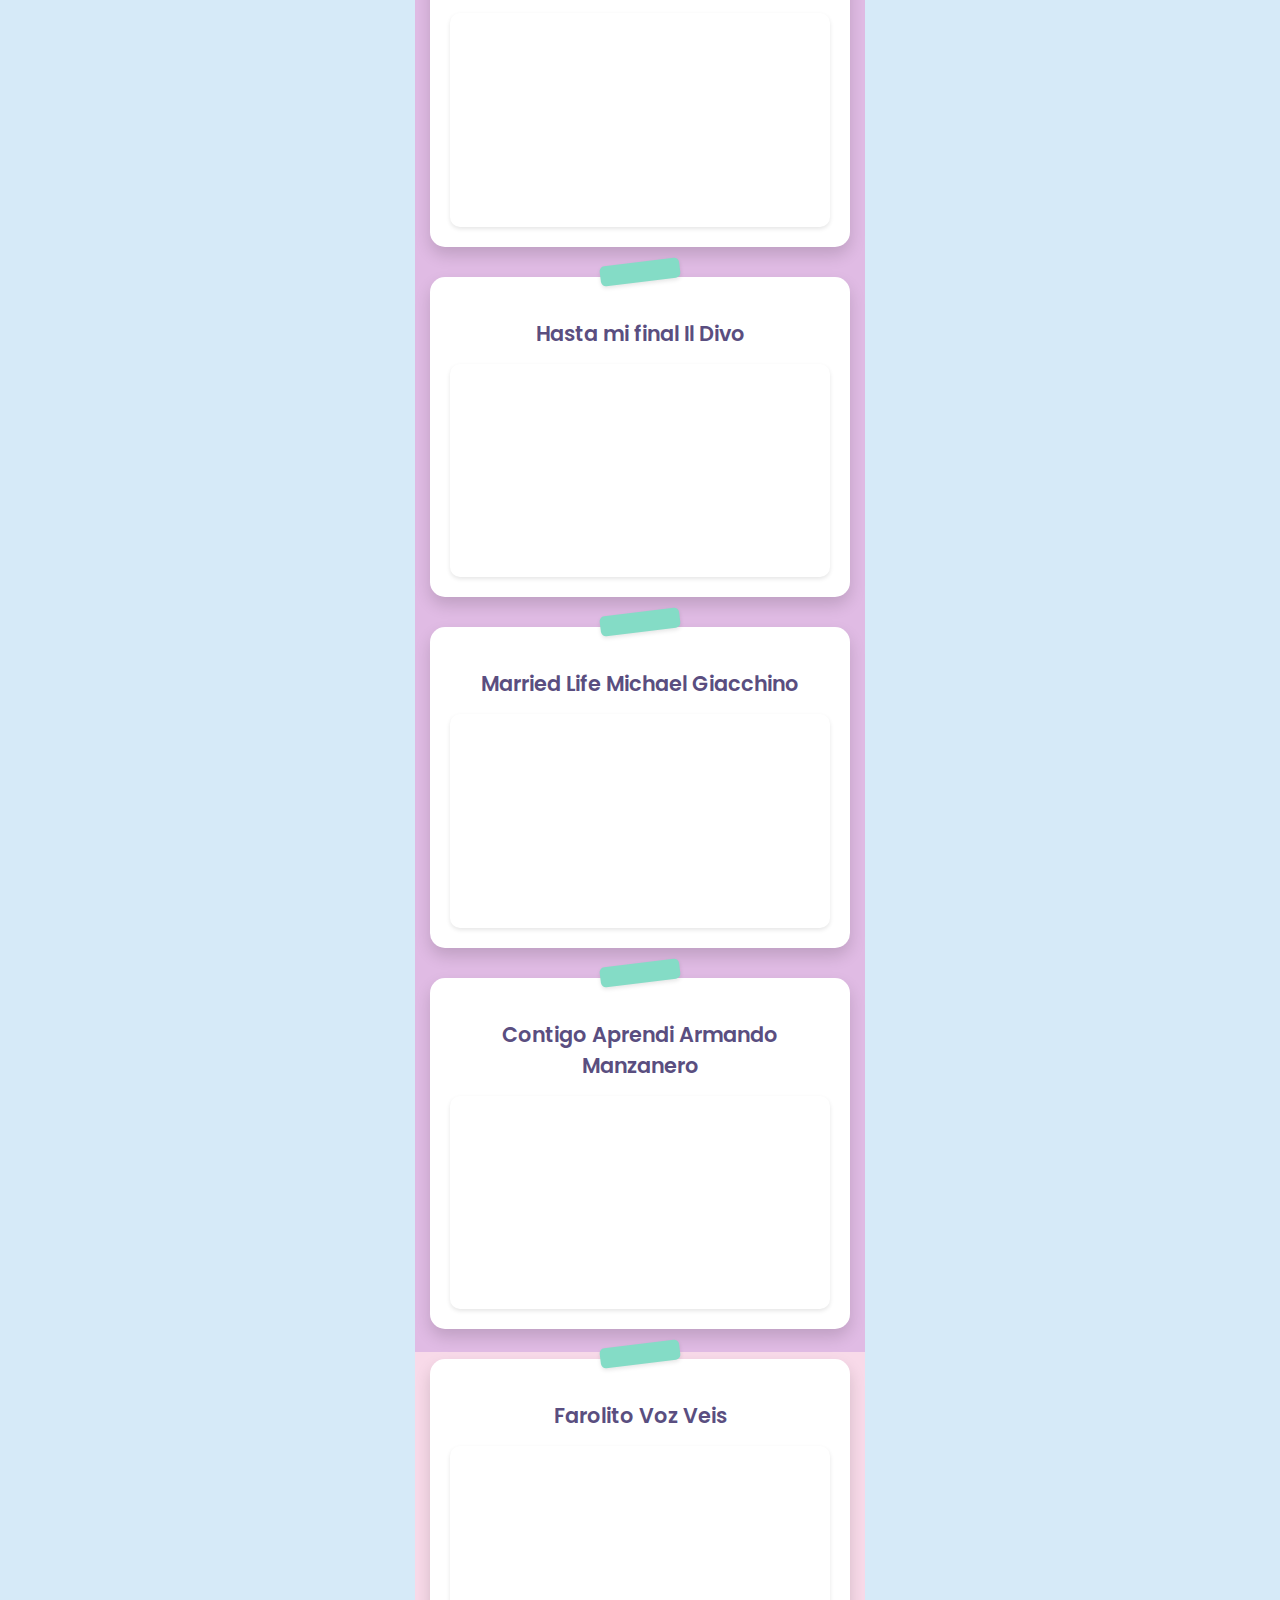
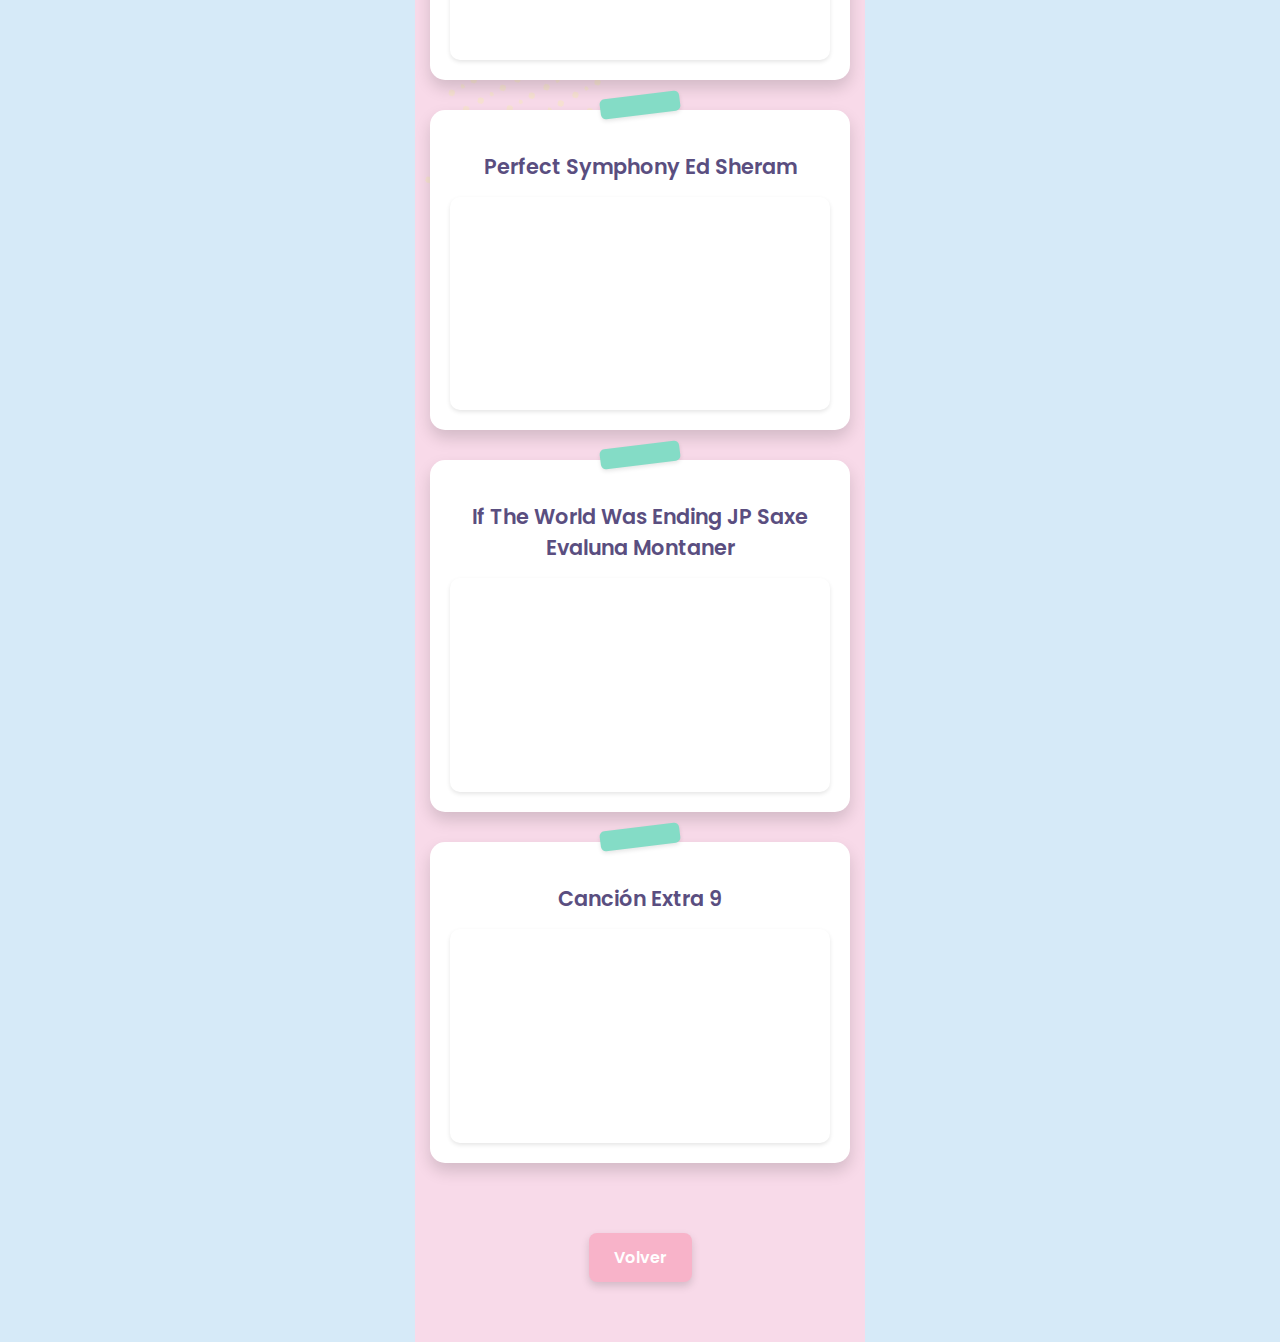
<file: musicas.html>
<!DOCTYPE html>
<html lang="es">

<head>
    <meta charset="UTF-8">
    <meta name="viewport" content="width=device-width, initial-scale=1.0">
    <title>Nuestras Músicas</title>
    <link rel="stylesheet" href="style.css">
    <link
        href="https://fonts.googleapis.com/css2?family=Dancing+Script:wght@400;700&family=Poppins:wght@300;400;600&display=swap"
        rel="stylesheet">
    <style>
        /* Estilos específicos para la página de músicas */
        .music-page-container {
            width: 100%;
            max-width: 450px;
            background: linear-gradient(to bottom,
                    var(--color-light-blue) 0%, var(--color-light-blue) 30%,
                    var(--color-light-purple) 30%, var(--color-light-purple) 65%,
                    var(--color-light-pink) 65%, var(--color-light-pink) 100%);
            position: relative;
            padding-bottom: 20px;
            overflow: hidden;
            display: flex;
            flex-direction: column;
            align-items: center;
        }

        .music-header {
            font-family: 'Dancing Script', cursive;
            font-size: 2.8em;
            color: var(--color-primary-text);
            text-align: center;
            margin-top: 40px;
            margin-bottom: 30px;
            font-weight: 700;
            position: relative;
            z-index: 2;
        }

        .music-cards-container {
            display: flex;
            flex-direction: column;
            gap: 30px;
            /* Espacio entre cada tarjeta de música */
            padding: 0 20px;
            width: 100%;
            align-items: center;
            margin-bottom: 40px;
            /* Espacio antes del botón de volver */
            position: relative;
            z-index: 2;
        }

        .music-card {
            background-color: #fff;
            border-radius: 15px;
            padding: 20px;
            box-shadow: 0 8px 16px rgba(0, 0, 0, 0.15);
            width: calc(100% - 40px);
            /* Ajusta para padding */
            max-width: 380px;
            /* Ancho máximo para las tarjetas de música */
            text-align: center;
            position: relative;
        }

        .music-card::before {
            /* Cinta decorativa superior */
            content: '';
            position: absolute;
            top: -15px;
            left: 50%;
            transform: translateX(-50%) rotate(-7deg);
            width: 80px;
            height: 20px;
            background-color: var(--color-link-blue);
            /* Color azul */
            border-radius: 5px;
            box-shadow: 0 2px 4px rgba(0, 0, 0, 0.1);
            z-index: 3;
        }

        .music-card h3 {
            font-family: 'Poppins', sans-serif;
            font-size: 1.3em;
            color: var(--color-primary-text);
            margin-bottom: 15px;
            font-weight: 600;
        }

        .video-container {
            position: relative;
            width: 100%;
            padding-bottom: 56.25%;
            /* 16:9 Aspect Ratio */
            height: 0;
            overflow: hidden;
            border-radius: 10px;
            /* Bordes redondeados para el reproductor */
            box-shadow: 0 2px 4px rgba(0, 0, 0, 0.1);
        }

        .video-container iframe {
            position: absolute;
            top: 0;
            left: 0;
            width: 100%;
            height: 100%;
            border: 0;
            /* Quita el borde del iframe */
        }

        .back-button-container {
            margin-top: 30px;
            margin-bottom: 40px;
            z-index: 2;
        }

        .back-button {
            display: inline-block;
            padding: 12px 25px;
            background-color: var(--color-link-pink);
            /* Color similar a un botón */
            color: white;
            text-decoration: none;
            border-radius: 8px;
            font-weight: 600;
            box-shadow: 0 4px 8px rgba(0, 0, 0, 0.15);
            transition: background-color 0.3s ease, transform 0.1s ease;
        }

        .back-button:hover {
            background-color: #d88faa;
        }

        .back-button:active {
            transform: translateY(2px);
            box-shadow: 0 2px 4px rgba(0, 0, 0, 0.1);
        }
    </style>
</head>

<body>
    <div class="background-container music-page-container">
        <h1 class="music-header">Nuestras Melodías</h1>

        <div class="music-cards-container">
            <div class="music-card">
                <h3>Te vi venir Sin Bandera</h3>
                <div class="video-container">
                    <iframe width="560" height="315" src="https://www.youtube.com/embed/2QHjE_EqVVU?si=n0vqYv7vgz85Yr4o"
                        title="YouTube video player" frameborder="0"
                        allow="accelerometer; autoplay; clipboard-write; encrypted-media; gyroscope; picture-in-picture; web-share"
                        referrerpolicy="strict-origin-when-cross-origin" allowfullscreen></iframe>
                </div>
            </div>

            <div class="music-card">
                <h3>La Distancia Manuel Medrano</h3>
                <div class="video-container">
                    <iframe width="560" height="315" src="https://www.youtube.com/embed/dH7_By3Y2i0?si=JoTDRnyqQwKX2MO-"
                        title="YouTube video player" frameborder="0"
                        allow="accelerometer; autoplay; clipboard-write; encrypted-media; gyroscope; picture-in-picture; web-share"
                        referrerpolicy="strict-origin-when-cross-origin" allowfullscreen></iframe>
                </div>
            </div>

            <div class="music-card">
                <h3>Quedate Manuel Medrano</h3>
                <div class="video-container">
                    <iframe width="560" height="315" src="https://www.youtube.com/embed/c6du9gSEDu8?si=CdN2ima-SiaQVJ95"
                        title="YouTube video player" frameborder="0"
                        allow="accelerometer; autoplay; clipboard-write; encrypted-media; gyroscope; picture-in-picture; web-share"
                        referrerpolicy="strict-origin-when-cross-origin" allowfullscreen></iframe>
                </div>
            </div>

            <div class="music-card">
                <h3>Chachacha Josean Long</h3>
                <div class="video-container">
                    <iframe width="560" height="315" src="https://www.youtube.com/embed/SQ_yTHSWwnQ?si=DgjYQfYG8ISkcCOr" title="YouTube video player" frameborder="0" allow="accelerometer; autoplay; clipboard-write; encrypted-media; gyroscope; picture-in-picture; web-share" referrerpolicy="strict-origin-when-cross-origin" allowfullscreen></iframe>
                </div>
            </div>
            
            <div class="music-card">
                <h3>Te amo Franco de Vita</h3>
                <div class="video-container">
                    <iframe width="560" height="315" src="https://www.youtube.com/embed/sDMxQF18yvA?si=RlVpgmx1z2-WRh3L" title="YouTube video player" frameborder="0" allow="accelerometer; autoplay; clipboard-write; encrypted-media; gyroscope; picture-in-picture; web-share" referrerpolicy="strict-origin-when-cross-origin" allowfullscreen></iframe>
                </div>
            </div>

            <div class="music-card">
                <h3>Hasta mi final Il Divo</h3>
                <div class="video-container">
                    <iframe width="560" height="315" src="https://www.youtube.com/embed/aGFUUsZOvNs?si=X1JJcgLe3GEq6nFb" title="YouTube video player" frameborder="0" allow="accelerometer; autoplay; clipboard-write; encrypted-media; gyroscope; picture-in-picture; web-share" referrerpolicy="strict-origin-when-cross-origin" allowfullscreen></iframe>
                </div>
            </div>

            <div class="music-card">
                <h3>Married Life Michael Giacchino</h3>
                <div class="video-container">
                    <iframe width="560" height="315" src="https://www.youtube.com/embed/bLLBmCygftI?si=WhOD8P6sHckpuv6t" title="YouTube video player" frameborder="0" allow="accelerometer; autoplay; clipboard-write; encrypted-media; gyroscope; picture-in-picture; web-share" referrerpolicy="strict-origin-when-cross-origin" allowfullscreen></iframe>
                </div>
            </div>

            <div class="music-card">
                <h3>Contigo Aprendi Armando Manzanero</h3>
                <div class="video-container">
                    <iframe width="560" height="315" src="https://www.youtube.com/embed/npT_R6QvWvY?si=506Gr1vuYatGGIa_" title="YouTube video player" frameborder="0" allow="accelerometer; autoplay; clipboard-write; encrypted-media; gyroscope; picture-in-picture; web-share" referrerpolicy="strict-origin-when-cross-origin" allowfullscreen></iframe>
                </div>
            </div>

            <div class="music-card">
                <h3>Farolito Voz Veis</h3>
                <div class="video-container">
                    <iframe width="560" height="315" src="https://www.youtube.com/embed/Upi1v---Z48?si=5DN7uTZlawQ5RI2j" title="YouTube video player" frameborder="0" allow="accelerometer; autoplay; clipboard-write; encrypted-media; gyroscope; picture-in-picture; web-share" referrerpolicy="strict-origin-when-cross-origin" allowfullscreen></iframe>
                </div>
            </div>

            <div class="music-card">
                <h3>Perfect Symphony Ed Sheram</h3>
                <div class="video-container">
                    <iframe width="560" height="315" src="https://www.youtube.com/embed/h-qIfqqJaaw?si=_JkTfkXC7mRTAg0N" title="YouTube video player" frameborder="0" allow="accelerometer; autoplay; clipboard-write; encrypted-media; gyroscope; picture-in-picture; web-share" referrerpolicy="strict-origin-when-cross-origin" allowfullscreen></iframe>
                </div>
            </div>

            <div class="music-card">
                <h3>If The World Was Ending JP Saxe Evaluna Montaner</h3>
                <div class="video-container">
                    <iframe width="560" height="315" src="https://www.youtube.com/embed/eiDiKwbGfIY?si=Vw3xOQh9MSzqN-ah" title="YouTube video player" frameborder="0" allow="accelerometer; autoplay; clipboard-write; encrypted-media; gyroscope; picture-in-picture; web-share" referrerpolicy="strict-origin-when-cross-origin" allowfullscreen></iframe>
                </div>
            </div>

            <div class="music-card">
                <h3>Canción Extra 9</h3>
                <div class="video-container">
                    <iframe width="560" height="315" src="https://www.youtube.com/embed/alvqiUvkopc?si=XCjEWqgpgCku28AD" title="YouTube video player" frameborder="0" allow="accelerometer; autoplay; clipboard-write; encrypted-media; gyroscope; picture-in-picture; web-share" referrerpolicy="strict-origin-when-cross-origin" allowfullscreen></iframe>
                </div>
            </div>

        </div>

        <div class="back-button-container">
            <a href="milugarseguro.html" class="back-button">Volver</a>
        </div>
    </div>

</body>

</html>
</file>
<file: style.css>
/* Variables para colores, haciendo fácil su modificación */
:root {
    --color-light-blue: #D6EAF8; /* Azul claro de fondo */
    --color-light-purple: #E0BBE4; /* Morado claro de fondo */
    --color-light-pink: #F8DAE9; /* Rosa claro de fondo */
    --color-yellow: #F7E7C5; /* Amarillo claro (para cintas y patrones) */
    --color-green-dot: #B9E6A7; /* Verde para puntos del papel */
    --color-dark-text: #333; /* Texto general */
    --color-primary-text: #5A4E80; /* Texto principal oscuro (botones, "algo diferente") */
    --color-link-blue: #84DCC6; /* Subrayado y flor azul */
    --color-link-purple: #B68CBD; /* Subrayado de cartas */
    --color-link-pink: #F8B3C9; /* Subrayado de musicas y cinta superior */
    /* --color-text-over-image: #5A4E80; -- Esta variable ya no es necesaria */
    --color-dots-pattern: #AEC6CF; /* Color para los puntos de patrón en el fondo */
}

/* --- Estilos para el Carrusel --- */
.carousel-container {
    width: 100%;
    max-width: 400px; /* Tamaño ajustado para dar más espacio a las imágenes */
    margin: 15px auto 20px auto;
    overflow: hidden;
    position: relative;
    border-radius: 15px;
    box-shadow: 0 8px 16px rgba(0, 0, 0, 0.2);
    z-index: 1;
    border: 3px solid var(--color-light-purple);
}


/* El resto de estilos del carrusel permanecen igual */
.carousel-slide {
    display: flex;
    transition: transform 0.5s ease-in-out;
}

.carousel-slide img {
    width: 100%;
    height: auto;
    flex-shrink: 0;
    display: block;
    object-fit: contain; /* ¡CAMBIADO! Esto evita que se corten las imágenes */
    border-radius: 12px;
}

.carousel-button {
    position: absolute;
    top: 50%;
    transform: translateY(-50%);
    background-color: rgba(0, 0, 0, 0.4);
    color: white;
    border: none;
    padding: 10px 15px;
    cursor: pointer;
    font-size: 1.5em;
    border-radius: 5px;
    transition: background-color 0.3s ease;
    z-index: 10;
}

.carousel-button:hover {
    background-color: rgba(0, 0, 0, 0.7);
}

.carousel-button.prev {
    left: 10px;
}

.carousel-button.next {
    right: 10px;
}

/* Estilos Generales del cuerpo de la página */
body {
    font-family: 'Poppins', sans-serif; /* Fuente principal */
    margin: 0;
    padding: 0;
    box-sizing: border-box;
    display: flex;
    justify-content: center; /* Centra el contenedor principal horizontalmente */
    align-items: flex-start; /* Alinea el contenido al inicio verticalmente (permite scroll) */
    min-height: 100vh; /* Ocupa al menos toda la altura de la ventana */
    background-color: var(--color-light-blue); /* Color de fondo base */
    overflow-x: hidden; /* Evita el scroll horizontal */
    position: relative; /* Para el borde inferior */
}

/* Contenedor principal de la landing page con degradado y patrones */
.background-container {
    width: 100%;
    max-width: 450px; /* Ancho máximo para el diseño móvil */
    background: linear-gradient(to bottom,
        var(--color-light-blue) 0%, var(--color-light-blue) 30%,
        var(--color-light-purple) 30%, var(--color-light-purple) 65%,
        var(--color-light-pink) 65%, var(--color-light-pink) 100%
    );
    position: relative;
    padding-bottom: 20px; /* Espacio para el borde inferior */
    overflow: hidden; /* Para contener los patrones que se extienden */
}

/* Patrones decorativos de puntos y formas usando pseudo-elementos */
.background-container::before,
.background-container::after {
    content: '';
    position: absolute;
    z-index: 0; /* Detrás del contenido principal */
    opacity: 0.6; /* Un poco transparentes */
}

/* Patrón de puntos azules */
.background-container::before {
    top: 5%;
    right: 5%;
    width: 100px;
    height: 100px;
    background: radial-gradient(circle at 10% 10%, var(--color-dots-pattern) 5%, transparent 5%),
                radial-gradient(circle at 70% 30%, var(--color-dots-pattern) 5%, transparent 5%),
                radial-gradient(circle at 30% 90%, var(--color-dots-pattern) 5%, transparent 5%),
                radial-gradient(circle at 90% 70%, var(--color-dots-pattern) 5%, transparent 5%);
    background-size: 20px 20px; /* Tamaño de cada punto */
}

/* Patrón de formas amarillas */
.background-container::after {
    bottom: 25%;
    left: 5%;
    width: 150px;
    height: 150px;
    background: radial-gradient(circle at 20% 80%, var(--color-yellow) 10%, transparent 10%),
                radial-gradient(circle at 80% 20%, var(--color-yellow) 10%, transparent 10%),
                radial-gradient(ellipse at 50% 50%, var(--color-yellow) 10%, transparent 10%);
    background-size: 30px 30px; /* Tamaño de cada forma */
    transform: rotate(15deg); /* Ligera rotación */
}

/* Borde inferior azul claro fijo */
body::after {
    content: '';
    position: fixed; /* Fijo en la parte inferior de la pantalla */
    bottom: 0;
    left: 0;
    width: 100%;
    height: 10px; /* Grosor del borde */
    background-color: var(--color-light-blue);
    z-index: 100; /* Asegura que esté por encima de todo */
}

/* Estilo para la "flor" azul en la parte inferior izquierda */
.flower-decoration {
    position: absolute;
    bottom: 20px; /* Ajusta la posición de la flor */
    left: 20px;
    width: 30px;
    height: 30px;
    background-color: var(--color-link-blue); /* Color base de la flor */
    border-radius: 50%; /* Centro de la flor */
    box-shadow: 0 0 0 5px rgba(132, 220, 198, 0.5), /* Pétalos */
                -10px -10px 0 0 rgba(132, 220, 198, 0.5),
                10px -10px 0 0 rgba(132, 220, 198, 0.5),
                -10px 10px 0 0 rgba(132, 220, 198, 0.5),
                10px 10px 0 0 rgba(132, 220, 198, 0.5);
    z-index: 1; /* Para que esté sobre el fondo */
    opacity: 1;
}


/* Bloque Superior: Contiene la tarjeta de imagen y la tarjeta de texto */
.top-block {
    display: flex;
    flex-direction: column; /* Organiza los elementos verticalmente */
    align-items: center; /* Centra los elementos horizontalmente */
    padding: 20px;
    padding-top: 40px; /* Espacio superior para la foto */
    position: relative;
    z-index: 1; /* Asegura que este bloque esté sobre los patrones de fondo */
}

/* Tarjeta de la imagen */
.image-card {
    background-color: #fff;
    border-radius: 15px;
    padding: 10px;
    box-shadow: 0 4px 8px rgba(0,0,0,0.1);
    position: relative;
    margin-bottom: 30px; /* Espacio entre imagen y tarjeta de texto */
    width: 90%; /* Ocupa el 90% del ancho del .top-block */
    max-width: 300px; /* Máximo 300px de ancho */
}

/* Imagen dentro de la tarjeta */
.image-card img {
    max-width: 100%; /* Asegura que la imagen no se salga de su contenedor */
    height: auto;
    border-radius: 10px; /* Bordes redondeados para la imagen */
    display: block; /* Elimina espacio extra debajo de la imagen (común con imágenes) */
}

/* Se ha eliminado el estilo para .overlay-text-top */

/* Contenedor de la tarjeta de texto ("algo diferente") */
.text-card-container {
    width: 90%;
    background-color: #fff;
    border-radius: 15px;
    padding: 20px;
    box-shadow: 0 4px 8px rgba(0,0,0,0.1);
    text-align: center;
    position: relative;
    z-index: 2; /* Para que las "cintas" queden por encima */
}

/* Cintas decorativas en la tarjeta de texto */
.tape-top, .tape-bottom {
    position: absolute;
    left: 50%;
    transform: translateX(-50%);
    width: 80px;
    height: 20px;
    background-color: var(--color-light-pink); /* Color de la cinta */
    border-radius: 5px;
    z-index: 3; /* Asegura que la cinta esté por encima de la tarjeta */
    box-shadow: 0 2px 4px rgba(0,0,0,0.1);
}

.tape-top {
    top: -10px; /* La mitad de la cinta sobresale por arriba */
    transform: translateX(-50%) rotate(-5deg); /* Ligera rotación */
}

.tape-bottom {
    bottom: -10px; /* La mitad de la cinta sobresale por abajo */
    transform: translateX(-50%) rotate(5deg); /* Ligera rotación */
}

/* Estilos para el título "algo diferente" */
.text-card h2 {
    font-family: 'Dancing Script', cursive; /* Fuente específica para el título */
    font-size: 2.2em;
    color: var(--color-primary-text); /* O usar var(--color-dark-text) si se prefiere más oscuro */
    margin-bottom: 10px;
    font-weight: 700;
}

/* Estilos para el párrafo de texto principal */
.text-card p {
    font-size: 1em;
    line-height: 1.5;
    color: var(--color-dark-text);
    margin: 0;
}

/* Bloque Inferior: Contiene la tarjeta de papel con los botones */
.bottom-block {
    display: flex;
    justify-content: center;
    padding: 20px;
    padding-top: 60px; /* Espacio para que no se pegue al bloque superior */
    position: relative;
    z-index: 1; /* Asegura que este bloque esté sobre los patrones de fondo */
}

/* Tarjeta de papel para los botones */
.paper-card {
    background-color: #fff;
    border-radius: 15px;
    padding: 30px 20px;
    box-shadow: 0 4px 8px rgba(0,0,0,0.1);
    width: 90%;
    max-width: 300px; /* Ancho máximo para la tarjeta de papel */
    position: relative;
}

/* Puntos decorativos en la parte superior de la tarjeta de papel */
.paper-dots {
    position: absolute;
    top: 10px;
    left: 50%;
    transform: translateX(-50%);
    display: flex;
    gap: 10px; /* Espacio entre los puntos */
}

.paper-dots span {
    width: 8px;
    height: 8px;
    background-color: var(--color-green-dot);
    border-radius: 50%;
}

/* Cinta decorativa en la parte superior de la tarjeta de papel */
.tape-top-paper {
    position: absolute;
    top: -10px; /* La mitad de la cinta sobresale por arriba */
    left: 50%;
    transform: translateX(-50%) rotate(-3deg);
    width: 100px;
    height: 20px;
    background-color: var(--color-yellow); /* Color de la cinta */
    border-radius: 5px;
    z-index: 3;
    box-shadow: 0 2px 4px rgba(0,0,0,0.1);
}

/* Sección que contiene los botones */
.button-section {
    display: flex;
    flex-direction: column; /* Botones apilados verticalmente */
    gap: 20px; /* Espacio entre los botones */
    margin-top: 20px; /* Espacio debajo de los puntos */
}

/* Estilos base para los enlaces/botones */
.button-link {
    display: block; /* Ocupa todo el ancho disponible */
    text-align: center;
    padding: 15px 20px;
    background-color: #fff; /* Fondo del botón (podría ser transparente o un color ligero) */
    border: none;
    border-radius: 10px;
    text-decoration: none; /* Quita el subrayado predeterminado */
    font-size: 1.2em;
    font-weight: 600;
    color: var(--color-primary-text); /* Color del texto del botón */
    box-shadow: 0 2px 5px rgba(0,0,0,0.1); /* Sombra suave */
    transition: transform 0.2s, box-shadow 0.2s; /* Transición suave al interactuar */
    position: relative; /* Necesario para el subrayado con ::after */
}

/* Subrayado inferior decorativo para los botones */
.button-link::after {
    content: '';
    position: absolute;
    left: 50%;
    transform: translateX(-50%);
    bottom: 5px; /* Posición del subrayado */
    height: 3px;
    width: 60%; /* Ancho del subrayado */
    border-radius: 2px;
}

/* Colores específicos para el subrayado de cada botón */
.button-link.musicas::after { background-color: var(--color-link-pink); }
.button-link.fotos::after { background-color: var(--color-link-blue); }
.button-link.cartas::after { background-color: var(--color-link-purple); }

/* Efecto al presionar un botón */
.button-link:active {
    transform: scale(0.98); /* Ligeramente más pequeño */
    box-shadow: 0 1px 3px rgba(0,0,0,0.1); /* Sombra más sutil */
}

/* Estilo para el cursor del mouse (opcional, para replicar el de la imagen) */
/* body {
    cursor: url('data:image/svg+xml;utf8,<svg xmlns="http://www.w3.org/2000/svg" width="30" height="30" viewBox="0 0 24 24" fill="none" stroke="%23A9A9A9" stroke-width="2" stroke-linecap="round" stroke-linejoin="round" class="feather feather-mouse-pointer"><path d="M3 3l7.07 7.07L12 21l2.93-2.93L21 12 3 3z"></path></svg>') 0 0, auto;
} */

/* Estilos para el contenedor de la cuenta regresiva */
#countdown-container {
    background-color: var(--color-yellow); /* Color de fondo igual a las cintas */
    border-radius: 10px;
    padding: 10px 15px;
    margin-bottom: 20px; /* Espacio entre el contador y la foto */
    box-shadow: 0 4px 6px rgba(0,0,0,0.1); /* Sombra para darle relieve */
    display: inline-block; /* Para que el contenedor se ajuste al contenido */
    position: relative;
    z-index: 10; /* Asegura que esté por encima de otros elementos */
    /* Estilo de "cinta rasgada" */
    transform: rotate(-3deg);
    border-top: 2px dashed #fff;
    border-bottom: 2px dashed #fff;
}

/* Estilos para el texto de la cuenta regresiva */
#countdown-text {
    font-family: 'Dancing Script', cursive; /* Fuente del título "Algo diferente" */
    font-size: 1.5em;
    color: var(--color-primary-text); /* Color de texto principal */
    margin: 0;
    font-weight: 700;
    white-space: nowrap; /* Evita que el texto se parta en varias líneas */
}
</file>
